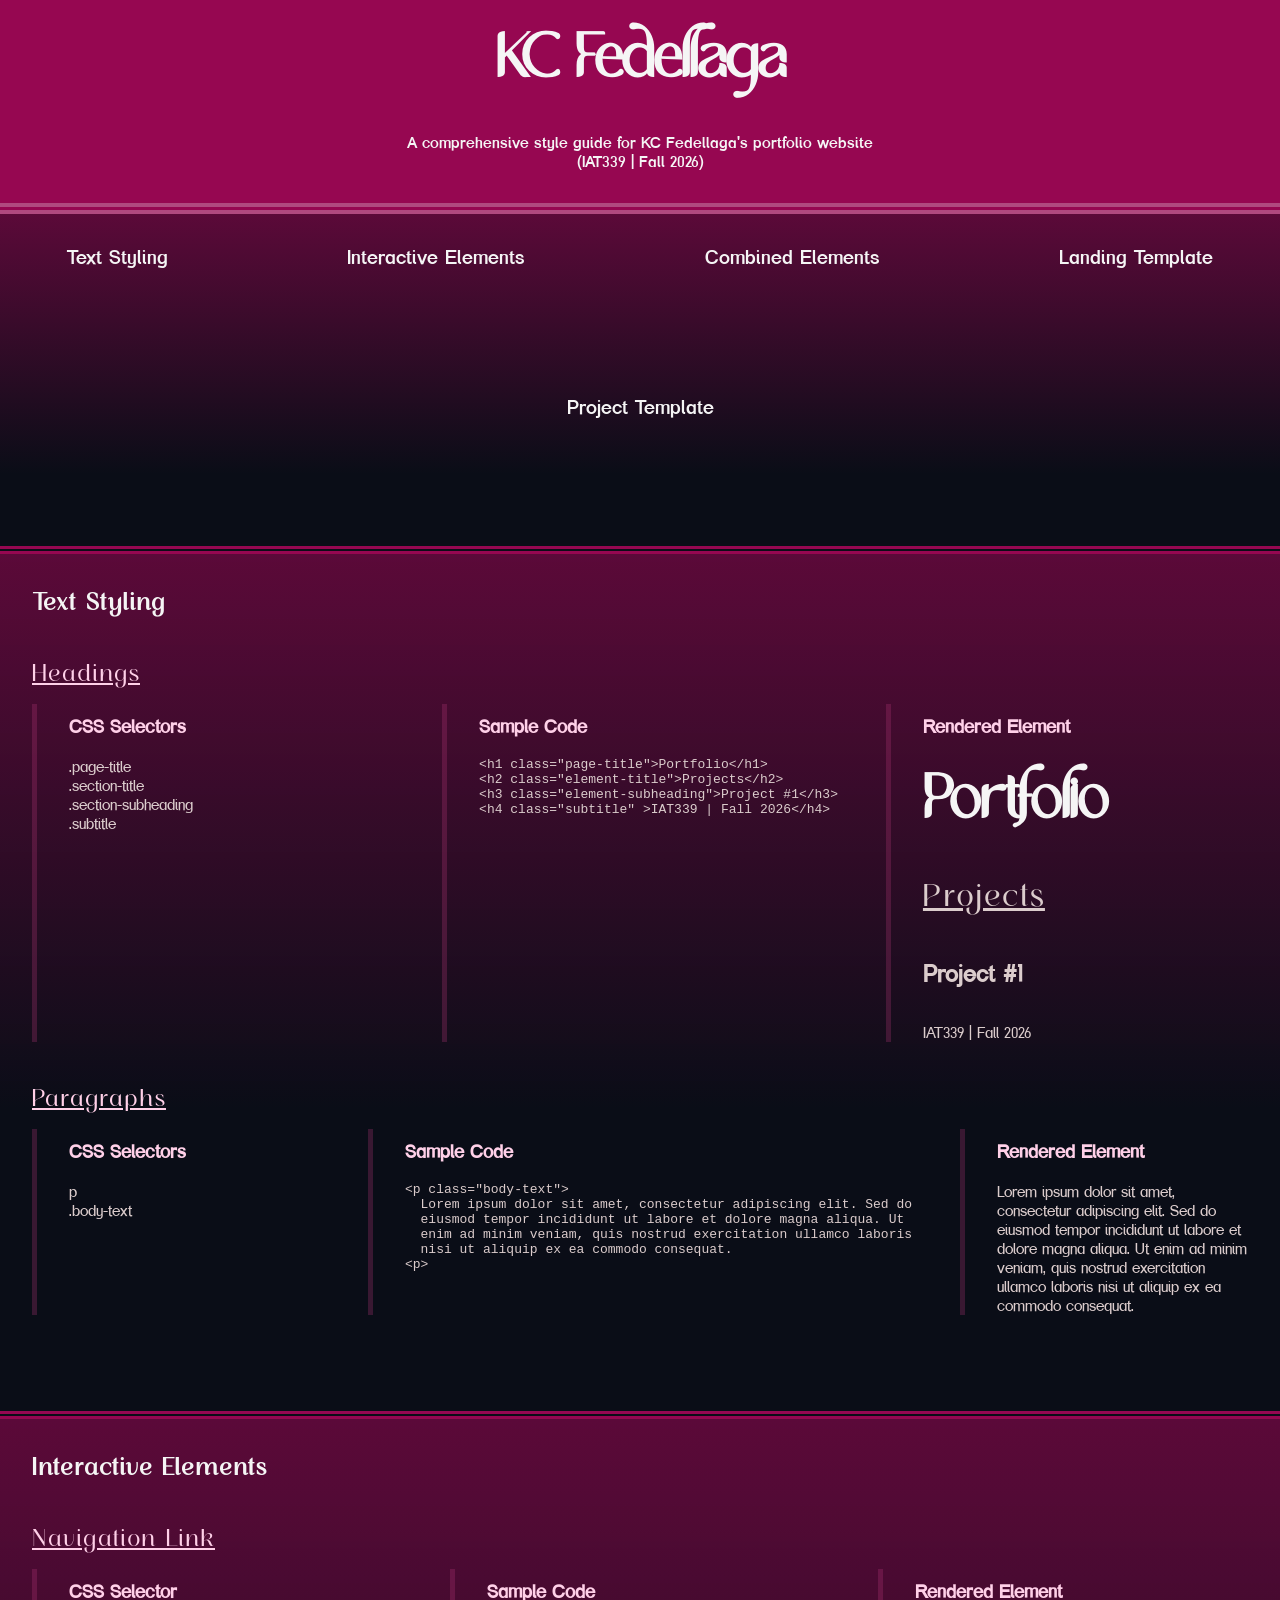
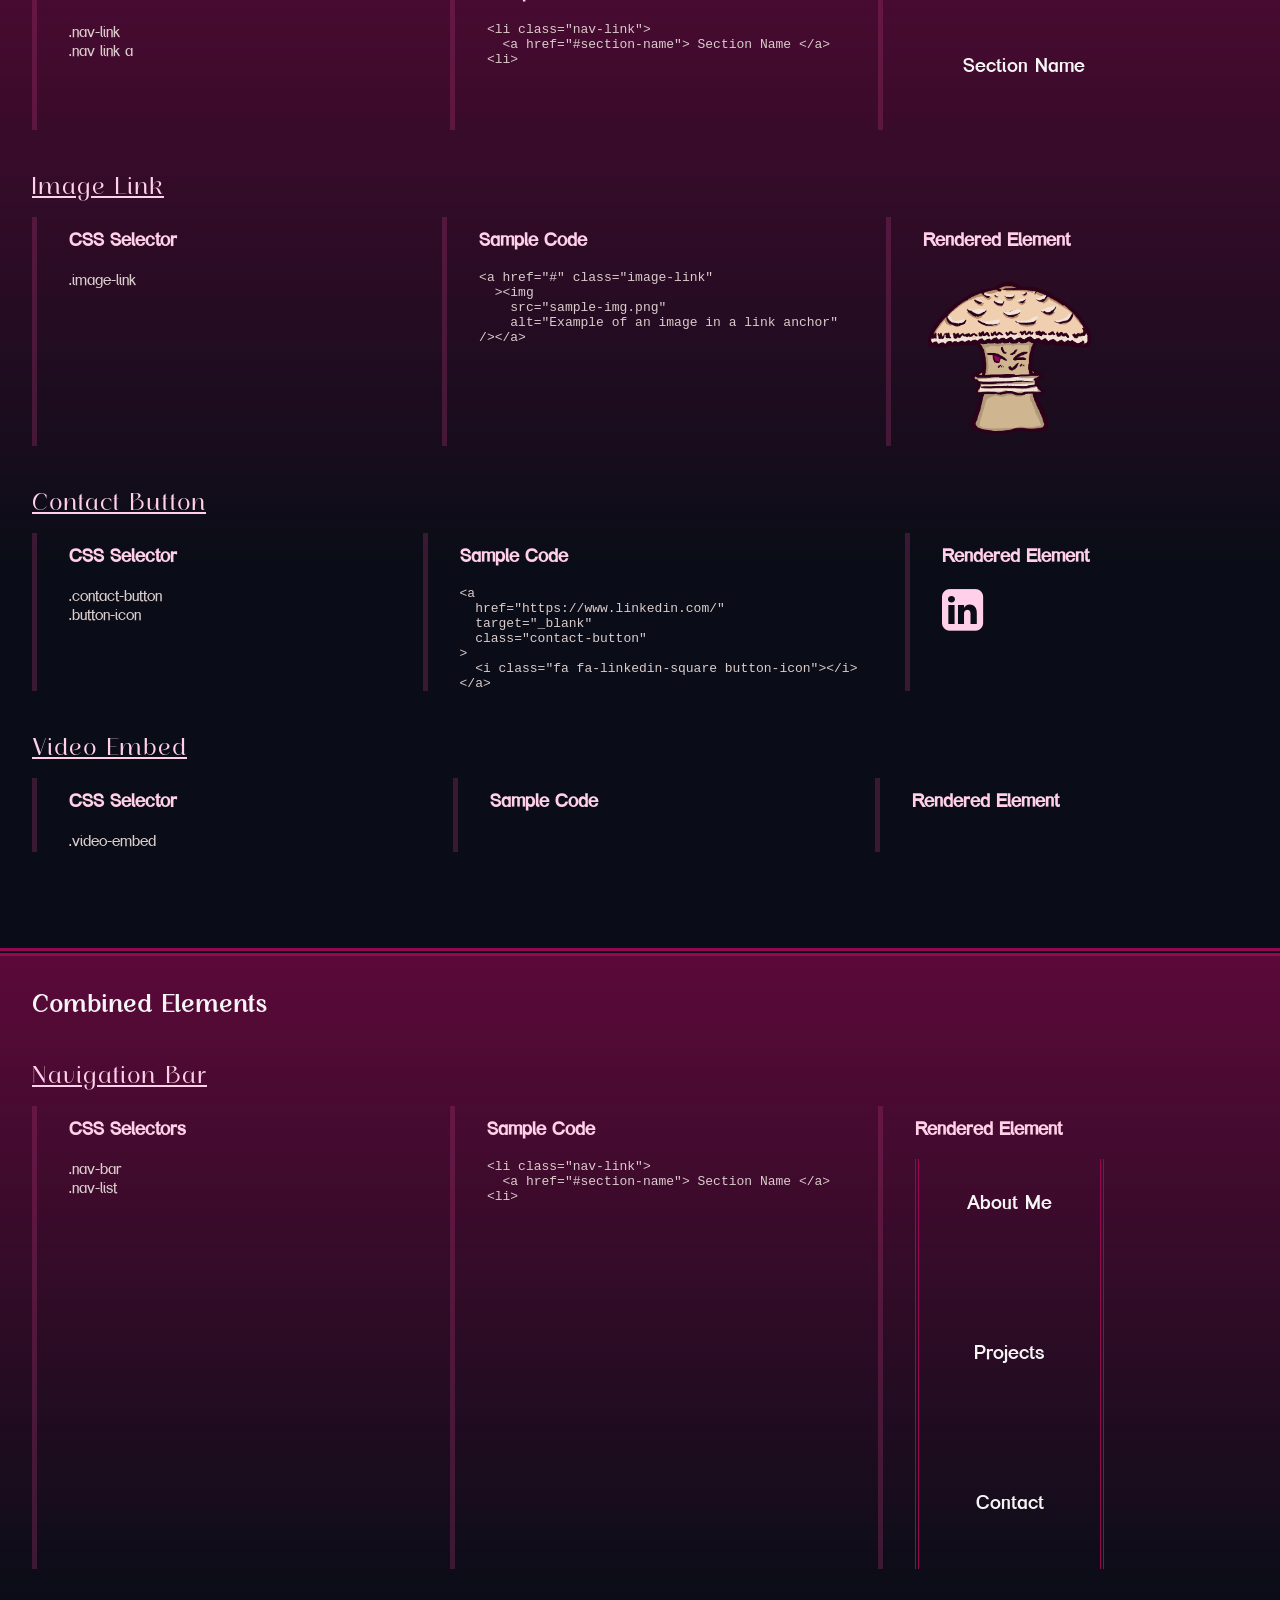
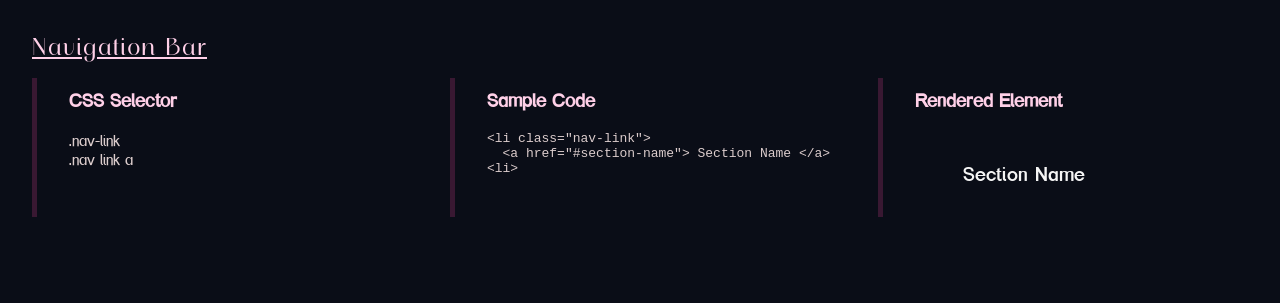
<file: style_guide/index.html>
<!doctype html>
<html lang="en">
  <head>
    <meta charset="UTF-8" />
    <meta name="viewport" content="width=device-width, initial-scale=1.0" />
    <title>KC Fedellaga: P03 Style Guide</title>

    <link rel="stylesheet" href="./css/flexbox.css" />
    <link rel="stylesheet" href="./css/fonts.css" />
    <link rel="stylesheet" href="./css/guide.css" />

    <!-- LinkedIn Icon -->
    <link
      rel="stylesheet"
      href="https://cdnjs.cloudflare.com/ajax/libs/font-awesome/4.7.0/css/font-awesome.min.css"
    />
  </head>
  <body>
    <div class="flexbox header" id="guide-header">
      <h1 class="page-title" id="guide-title">KC Fedellaga</h1>
      <p class="subheading" id="guide-subtitle">
        A comprehensive style guide for KC Fedellaga's portfolio website
        <br />
        (IAT339 | Fall 2026)
      </p>
      <nav class="header-nav" id="guide-nav">
        <ul class="flexbox nav-list">
          <li class="nav-link">
            <a href="#text-styling">Text Styling</a>
          </li>
          <li class="nav-link">
            <a href="#interactive-elements">Interactive Elements</a>
          </li>

          <li class="nav-link">
            <a href="#combined-elements">Combined Elements</a>
          </li>

          <li class="nav-link">
            <a href="#landing-template">Landing Template</a>
          </li>

          <li class="nav-link">
            <a href="#project-template">Project Template</a>
          </li>
        </ul>
      </nav>
    </div>

    <div class="main-content flexbox" id="guide-content">
      <section class="flexbox guide-section" id="text-styling">
        <h1 class="guide-heading">Text Styling</h1>
        <div class="element-container">
          <h2 class="element-title">Headings</h2>

          <div class="flexbox element-row">
            <div class="flexbox selector-container">
              <h3 class="element-subheading">CSS Selectors</h3>

              <ul class="selectors">
                <li>.page-title</li>
                <li>.section-title</li>
                <li>.section-subheading</li>
                <li>.subtitle</li>
              </ul>
            </div>

            <div class="flexbox code-container">
              <h3 class="element-subheading">Sample Code</h3>

              <pre><code>&lt;h1 class="page-title"&gt;Portfolio&lt;/h1&gt;
&lt;h2 class="element-title"&gt;Projects&lt;/h2&gt;
&lt;h3 class="element-subheading"&gt;Project #1&lt;/h3&gt;
&lt;h4 class="subtitle" &gt;IAT339 | Fall 2026&lt;/h4&gt;
</code></pre>
            </div>

            <div class="flexbox rendered-container">
              <h3 class="element-subheading">Rendered Element</h3>

              <div class="flexbox rendered-column">
                <h1 class="page-title" id="sample-page-title">Portfolio</h1>
                <h2 class="element-title" id="sample-section-title">
                  Projects
                </h2>
                <h3 class="element-subheading" id="sample-section-subheading">
                  Project #1
                </h3>
                <h4 class="subtitle" id="sample-subtitle">
                  IAT339 | Fall 2026
                </h4>
              </div>
            </div>
          </div>
        </div>

        <div class="element-container">
          <h2 class="element-title">Paragraphs</h2>

          <div class="flexbox element-row">
            <div class="flexbox selector-container">
              <h3 class="element-subheading">CSS Selectors</h3>

              <ul class="selectors">
                <li>p</li>
                <li>.body-text</li>
              </ul>
            </div>

            <div class="flexbox code-container">
              <h3 class="element-subheading">Sample Code</h3>

              <pre><code>&lt;p class="body-text"&gt;
  Lorem ipsum dolor sit amet, consectetur adipiscing elit. Sed do
  eiusmod tempor incididunt ut labore et dolore magna aliqua. Ut
  enim ad minim veniam, quis nostrud exercitation ullamco laboris
  nisi ut aliquip ex ea commodo consequat.
&lt;p&gt;

</code></pre>
            </div>

            <div class="flexbox rendered-container">
              <h3 class="element-subheading">Rendered Element</h3>

              <p class="body-text" id="sample-body-text">
                Lorem ipsum dolor sit amet, consectetur adipiscing elit. Sed do
                eiusmod tempor incididunt ut labore et dolore magna aliqua. Ut
                enim ad minim veniam, quis nostrud exercitation ullamco laboris
                nisi ut aliquip ex ea commodo consequat.
              </p>
            </div>
          </div>
        </div>
      </section>
      <section class="flexbox guide-section" id="interactive-elements">
        <h1 class="guide-heading">Interactive Elements</h1>

        <div class="flexbox element-container">
          <h2 class="element-title">Navigation Link</h2>

          <div class="flexbox element-row">
            <div class="flexbox selector-container">
              <h3 class="element-subheading">CSS Selector</h3>

              <ul class="selectors">
                <li>.nav-link</li>
                <li>.nav link a</li>
              </ul>
            </div>

            <div class="flexbox code-container">
              <h3 class="element-subheading">Sample Code</h3>

              <pre><code>&lt;li class="nav-link"&gt;
  &lt;a href="#section-name"&gt; Section Name &lt;/a&gt;
&lt;li&gt;
</code></pre>
            </div>

            <div class="flexbox rendered-container">
              <h3 class="element-subheading">Rendered Element</h3>

              <p class="nav-link" id="sample-nav-link">Section Name</p>
            </div>
          </div>
        </div>

        <div class="flexbox element-container">
          <h2 class="element-title">Image Link</h2>

          <div class="flexbox element-row">
            <div class="flexbox selector-container">
              <h3 class="element-subheading">CSS Selector</h3>

              <ul class="selectors">
                <li>.image-link</li>
              </ul>
            </div>

            <div class="flexbox code-container">
              <h3 class="element-subheading">Sample Code</h3>

              <pre><code>&lt;a href="#" class="image-link"
  &gt;&lt;img
    src="sample-img.png"
    alt="Example of an image in a link anchor"
/&gt;&lt;/a&gt;
</code></pre>
            </div>

            <div class="flexbox rendered-container">
              <h3 class="element-subheading">Rendered Element</h3>

              <a href="#" class="image-link" id="sample-image-link"
                ><img
                  src="./assets/macrolepiotaprocera-ish.png"
                  alt="Example of an image in a link anchor"
              /></a>
            </div>
          </div>
        </div>

        <div class="flexbox element-container">
          <h2 class="element-title">Contact Button</h2>

          <div class="flexbox element-row">
            <div class="flexbox selector-container">
              <h3 class="element-subheading">CSS Selector</h3>

              <ul class="selectors">
                <li>.contact-button</li>
                <li>.button-icon</li>
              </ul>
            </div>

            <div class="flexbox code-container">
              <h3 class="element-subheading">Sample Code</h3>

              <pre><code>&lt;a
  href="https://www.linkedin.com/"
  target="_blank"
  class="contact-button"
&gt;
  &lt;i class="fa fa-linkedin-square button-icon"&gt;&lt;/i&gt;
&lt;/a&gt;
</code></pre>
            </div>

            <div class="flexbox rendered-container">
              <h3 class="element-subheading">Rendered Element</h3>

              <a
                href="https://www.linkedin.com/in/kc-fedellaga/"
                target="_blank"
                class="contact-button"
              >
                <i class="fa fa-linkedin-square" id="sample-contact-button"></i>
              </a>
            </div>
          </div>
        </div>

        <div class="flexbox element-container">
          <h2 class="element-title">Video Embed</h2>

          <div class="flexbox element-row">
            <div class="flexbox selector-container">
              <h3 class="element-subheading">CSS Selector</h3>

              <ul class="selectors">
                <li>.video-embed</li>
              </ul>
            </div>

            <div class="flexbox code-container">
              <h3 class="element-subheading">Sample Code</h3>
            </div>

            <div class="flexbox rendered-container">
              <h3 class="element-subheading">Rendered Element</h3>
            </div>
          </div>
        </div>
      </section>

      <section class="flexbox guide-section" id="combined-elements">
        <h1 class="guide-heading">Combined Elements</h1>

        <div class="element-container">
          <h2 class="element-title">Navigation Bar</h2>
          <div class="flexbox element-row">
            <div class="flexbox selector-container">
              <h3 class="element-subheading">CSS Selectors</h3>

              <ul class="selectors">
                <li>.nav-bar</li>
                <li>.nav-list</li>
              </ul>
            </div>

            <div class="flexbox code-container">
              <h3 class="element-subheading">Sample Code</h3>

              <pre><code>&lt;li class="nav-link"&gt;
  &lt;a href="#section-name"&gt; Section Name &lt;/a&gt;
&lt;li&gt;
</code></pre>
            </div>

            <div class="flexbox rendered-container">
              <h3 class="element-subheading">Rendered Element</h3>
              <nav class="header-nav" id="sample-nav-bar">
                <ul class="flexbox nav-list">
                  <li class="nav-link">
                    <a href="#combined-elements">About Me</a>
                  </li>
                  <li class="nav-link">
                    <a href="#combined-elements">Projects</a>
                  </li>

                  <li class="nav-link">
                    <a href="#combined-elements">Contact</a>
                  </li>
                </ul>
              </nav>
            </div>
          </div>
        </div>

        <div class="element-container">
          <h2 class="element-title">Navigation Bar</h2>
          <div class="flexbox element-row">
            <div class="flexbox selector-container">
              <h3 class="element-subheading">CSS Selector</h3>

              <ul class="selectors">
                <li>.nav-link</li>
                <li>.nav link a</li>
              </ul>
            </div>

            <div class="flexbox code-container">
              <h3 class="element-subheading">Sample Code</h3>

              <pre><code>&lt;li class="nav-link"&gt;
  &lt;a href="#section-name"&gt; Section Name &lt;/a&gt;
&lt;li&gt;
</code></pre>
            </div>

            <div class="flexbox rendered-container">
              <h3 class="element-subheading">Rendered Element</h3>

              <p class="nav-link" id="sample-nav-link">Section Name</p>
            </div>
          </div>
        </div>
      </section>
      <!-- <section class="flexbox guide-section" id="landing-template">
        <h1 class="guide-heading">Landing Template</h1>
      </section>
      <section class="flexbox guide-section" id="project-template">
        <h1 class="guide-heading">Project Template</h1>
      </section> -->
    </div>
  </body>
</html>
</file>
<file: style_guide/css/flexbox.css>
/*
	For more on flexbox, I highly recommend "A Guide to Flexbox": http://css-tricks.com/snippets/css/a-guide-to-flexbox/

	PLEASE NOTE:
	A lot of the properties covered below work ONLY when you set display to flexbox. Make sure to understand when and where	you can apply these properties by looking them up as necessary.
*/

/*
	With the asterisk (*), we are selecting everything. This allows us to apply the border-box model to all elements on the page.

	'::after' and '::before' are psuedo-elements. These are elements that CSS can add either after or before an element's content. You will see these in use if we use the older style of grids, to clear floats.
*/
*,
*::after,
*::before {
  box-sizing: border-box;
}

/*
	Here we are going to establish some rules for our 'box'	which contains all the elements to be wrapped into the flexbox model.
*/
.flexbox {
  /*
		The statement below sets us into the flexbox display mode. Note support for flexbox still necessitates some vendor prefixes (see http://caniuse.com/#search=flex)
	*/
  display: -webkit-flex; /* For support in a series of Webkit browsers */
  display: -ms-flex; /* For support in IE 10 */
  display: flex;

  /*
		A flexbox will try to fit all elements in one line by default. The 'flex-wrap' property lets us wrap child elements that become too wide for their current row.
	*/
  -webkit-flex-wrap: wrap;
  -ms-flex-wrap: wrap;
  flex-wrap: wrap;

  /*
		To get our flexbox to change how elements are spanned across the remaining space, we can use the 'justify-content' property. In this case, we are specifying that we want the extra space to be balanced around our elements.
	*/
  -webkit-justify-content: space-around;
  -ms-justify-content: space-around;
  justify-content: space-around;
}

.box-item-nav {
  /*
		For children of the parent 'flexbox', it is good practice to set a 'flex' property. This is a shorthand in which we in fact set three values, of 'flex-grow', 'flex-shrink' and 'flex-basis' accordingly. In our CSS, this will look like

		flex: flex-grow flex-shrink flex-basis;

		flex-grow - Defines the ability for an element to 'grow' into extra space as needed.
		flex-shrink - Defines the ability for an element to 'shrink' as needed.
		flex-basis - Defines the default size of an element before distributing space, can be based on existing height or width.

		Both 'flex-grow' and 'flex-shrink' can be effectively thought as 'weights': For example elements with higher flex-grow weights - such as a value of 2 in a set of elements with weights of 1 - will try and take up more space when available. When the space is not available, the flexbox will compress those items as necessary.

		In the example below, we are setting both the ability of elements to grow and shrink as equal (all 1), and we are telling the default size to pay attention to the element's set default sizing.
	*/
  -webkit-flex: 1 1 auto;
  -ms-flex: 1 1 auto;
  flex: 1 1 auto;
}

.box-item-image {
  /*
		Given we are working with an image, in this case we have set a flex-basis value that is a pixel value to reflect the 'minimum' width of the image before the flexbox reflows and stacks the elements inside. Additionally, the use of a flex-grow value of 3 ensures that our image is 'heavier' (will take up more space) when available.
	*/
  -webkit-flex: 3 1 400px;
  -ms-flex: 3 1 400px;
  flex: 3 1 400px;
}

.box-item-text {
  /*
		For the text, we want it to behave a bit differently, in this case setting an em value for its flex-basis. Using a 1 for the flex-grow value means it weighs less in comparison to our image, and will take less space when possible.
	*/
  -webkit-flex: 1 1 18em;
  -ms-flex: 1 1 18em;
  flex: 1 1 18em;

  padding: 0 1rem;
}

/*
	We can use media queries to apply different styles at specific sizes. In this case, we are specifying when the browser window's width is greater than 50.25em, we should apply the styling within the brackets.
*/
@media (min-width: 50.25em) {
  /*
		The flexbox 'order' property lets us re-order items	as they are flowed. Smaller values position items closer to the top, or to the left, higher values place them near the end, or to the right. Depending on the orientation of the flexbox flow.
	*/
  .box-item-image {
    -webkit-order: 2;
    -ms-order: 2;
    order: 2;
  }
}
</file>
<file: style_guide/css/fonts.css>
@font-face {
  font-family: "NCL Gasdrifo";
  src: url("./fonts/NCLGasdrifo-Demo.otf") format("opentype");
  font-weight: normal;
  font-style: normal;
}

.page-title {
  font-family: "NCL Gasdrifo", serif;
  font-weight: 600;
  font-style: normal;
}

@font-face {
  font-family: "PREVALENT SANS PRO - Bold";
  src: url("./fonts/PREVALENTSANSPRO-Bold.ttf") format("truetype");
  font-weight: normal;
  font-style: normal;
}

.nav-link {
  font-family: "PREVALENT SANS PRO - Bold", sans-serif;
}

.subheading {
  font-family: "PREVALENT SANS PRO - Bold", serif;
}

@font-face {
  font-family: "PREVALENT SANS PRO - Medium";
  src: url("./fonts/PREVALENTSANSPRO-Medium.ttf") format("truetype");
  font-weight: normal;
  font-style: normal;
}

.element-subheading {
  font-family: "PREVALENT SANS PRO - Medium", serif;
}

@font-face {
  font-family: "Rosehot";
  src: url("./fonts/Rosehot.ttf") format("truetype");
  font-weight: normal;
  font-style: normal;
}

.guide-heading {
  font-family: "Rosehot", serif;
  font-weight: 600;
}

.element-title {
  font-family: "Rosehot", serif;
  font-weight: 400;
}

@font-face {
  font-family: "PREVALENT SANS PRO - Regular";
  src: url("./fonts/PREVALENTSANSPRO-Regular.ttf") format("truetype");
  font-weight: normal;
  font-style: normal;
}

.selectors {
  font-family: "PREVALENT SANS PRO - Regular", serif;
  font-weight: 300;
}

.subtitle {
  font-family: "PREVALENT SANS PRO - Regular", serif;
  font-weight: 300;
}

.body-text {
  font-family: "PREVALENT SANS PRO - Regular", serif;
  font-weight: 200;
}
</file>
<file: style_guide/css/guide.css>
:root {
  --main-theme: #960751;
  --main-translucent: #96075194;
  --main-lighter-translucent: #b83a7b45;

  --bg-dark: #0a0d17;

  --text-white: whitesmoke;
  --text-light: rgb(219, 204, 204);
  --text-theme: #f3007e;
  --text-theme-light: #ffd0e8;
}

* {
  margin: 0;
  padding: 0;
}

body {
  background-color: var(--bg-dark);
}

/* HEADER */

#guide-header {
  flex-direction: column;

  align-items: center;
  justify-content: center;

  text-align: center;
  color: var(--text-white);
}

#guide-title {
  width: 100%;

  padding: 1rem 0;
  background-color: var(--main-theme);

  font-size: 4rem;
}

#guide-subtitle {
  width: 100%;

  padding-top: 1rem;
  padding-bottom: 2rem;

  background-color: var(--main-theme);

  border-bottom: double #f5f5f547 0.7rem;
}

.header-nav {
  width: 100%;
}

#guide-nav {
  background: linear-gradient(
    180deg,
    var(--main-translucent),
    var(--bg-dark) 100%
  );
}

.nav-list {
  justify-content: space-evenly;
  gap: 4rem;
  padding-bottom: 1.5rem;

  list-style: none;
}

.nav-link {
  padding: 2rem 3rem;
  background-color: transparent;

  font-size: 1.25rem;

  transition: background-color 0.18s ease-in-out;
}
.nav-link:hover {
  cursor: pointer;
  background-color: var(--main-lighter-translucent);

  a {
    color: var(--text-theme-light);
  }
}
.nav-link a {
  text-decoration: none;
  color: var(--text-white);

  transition: color 0.2s ease-in;
}

/* GUIDE DEFAULTS */

#guide-content {
  flex-direction: column;
  gap: 4rem;

  margin-top: 2.5rem;
  padding: 2rem 0;
}

.guide-section {
  flex-direction: column;
  gap: 1.5rem;

  width: 100%;
  padding: 2rem;

  border-top: 0.5rem double var(--main-theme);

  background: linear-gradient(
    180deg,
    var(--main-translucent),
    var(--bg-dark) 70%
  );
}

.guide-heading {
  color: var(--text-white);
}

.element-container {
  flex-direction: column;
}

.element-row {
  gap: 3rem;
}

.element-title {
  margin: 1rem 0;

  text-decoration: underline;
  color: var(--text-theme-light);
}

.element-subheading {
  margin-top: 0.75rem;
  margin-bottom: 1.25rem;

  color: var(--text-theme-light);
}

.selector-container,
.code-container,
.rendered-container {
  flex: 1;
  flex-direction: column;
  justify-content: flex-start;

  width: 100%;

  padding-left: 2rem;
  border-left: solid 0.35rem var(--main-lighter-translucent);
}

.selectors {
  margin: 0;
  padding: 0;

  list-style: none;
  color: var(--text-light);
}

pre {
  color: var(--text-light);
}

.rendered-column {
  flex-direction: column;
  gap: 1rem;
}

/* TEXT STYLING */

#sample-page-title {
  font-size: 4rem;
  color: var(--text-white);
}

#sample-section-title {
  font-size: 2rem;
  color: var(--text-light);
}

#sample-section-subheading {
  font-size: 1.5rem;
  color: var(--text-light);
}

#sample-subtitle {
  font-size: 1rem;
  color: var(--text-light);
}

#sample-body-text {
  color: var(--text-light);
}

/* INTERACTIVE ELEMENTS */

#sample-nav-link {
  width: fit-content;
  color: var(--text-white);
}

.image-link {
  display: flex;
  align-items: center;
  justify-content: center;

  transition:
    opacity 0.3s ease-in-out,
    transform 0.3s ease-in-out;
}
.image-link:hover {
  opacity: 0.5;
  transform: scale(1.1);
}

#sample-image-link {
  width: fit-content;
}

#sample-image-link img {
  max-width: 11rem;
  max-height: 11rem;
}

#sample-contact-button {
  text-align: center;

  font-size: 3rem;
  color: var(--text-theme-light);

  transition:
    transform 0.2s ease-in-out,
    color 0.2s ease-in-out;
}
#sample-contact-button:hover {
  color: var(--text-theme);
  transform: scale(0.9);
}

/* COMBINED ELEMENTS */

#sample-nav-bar {
  border-left: 0.3rem double var(--main-theme);
  border-right: 0.3rem double var(--main-theme);

  width: fit-content;
}

#sample-nav-bar .nav-list {
  flex-direction: column;
  align-items: center;

  width: 100%;
}

#sample-nav-bar .nav-list .nav-link {
}
</file>
